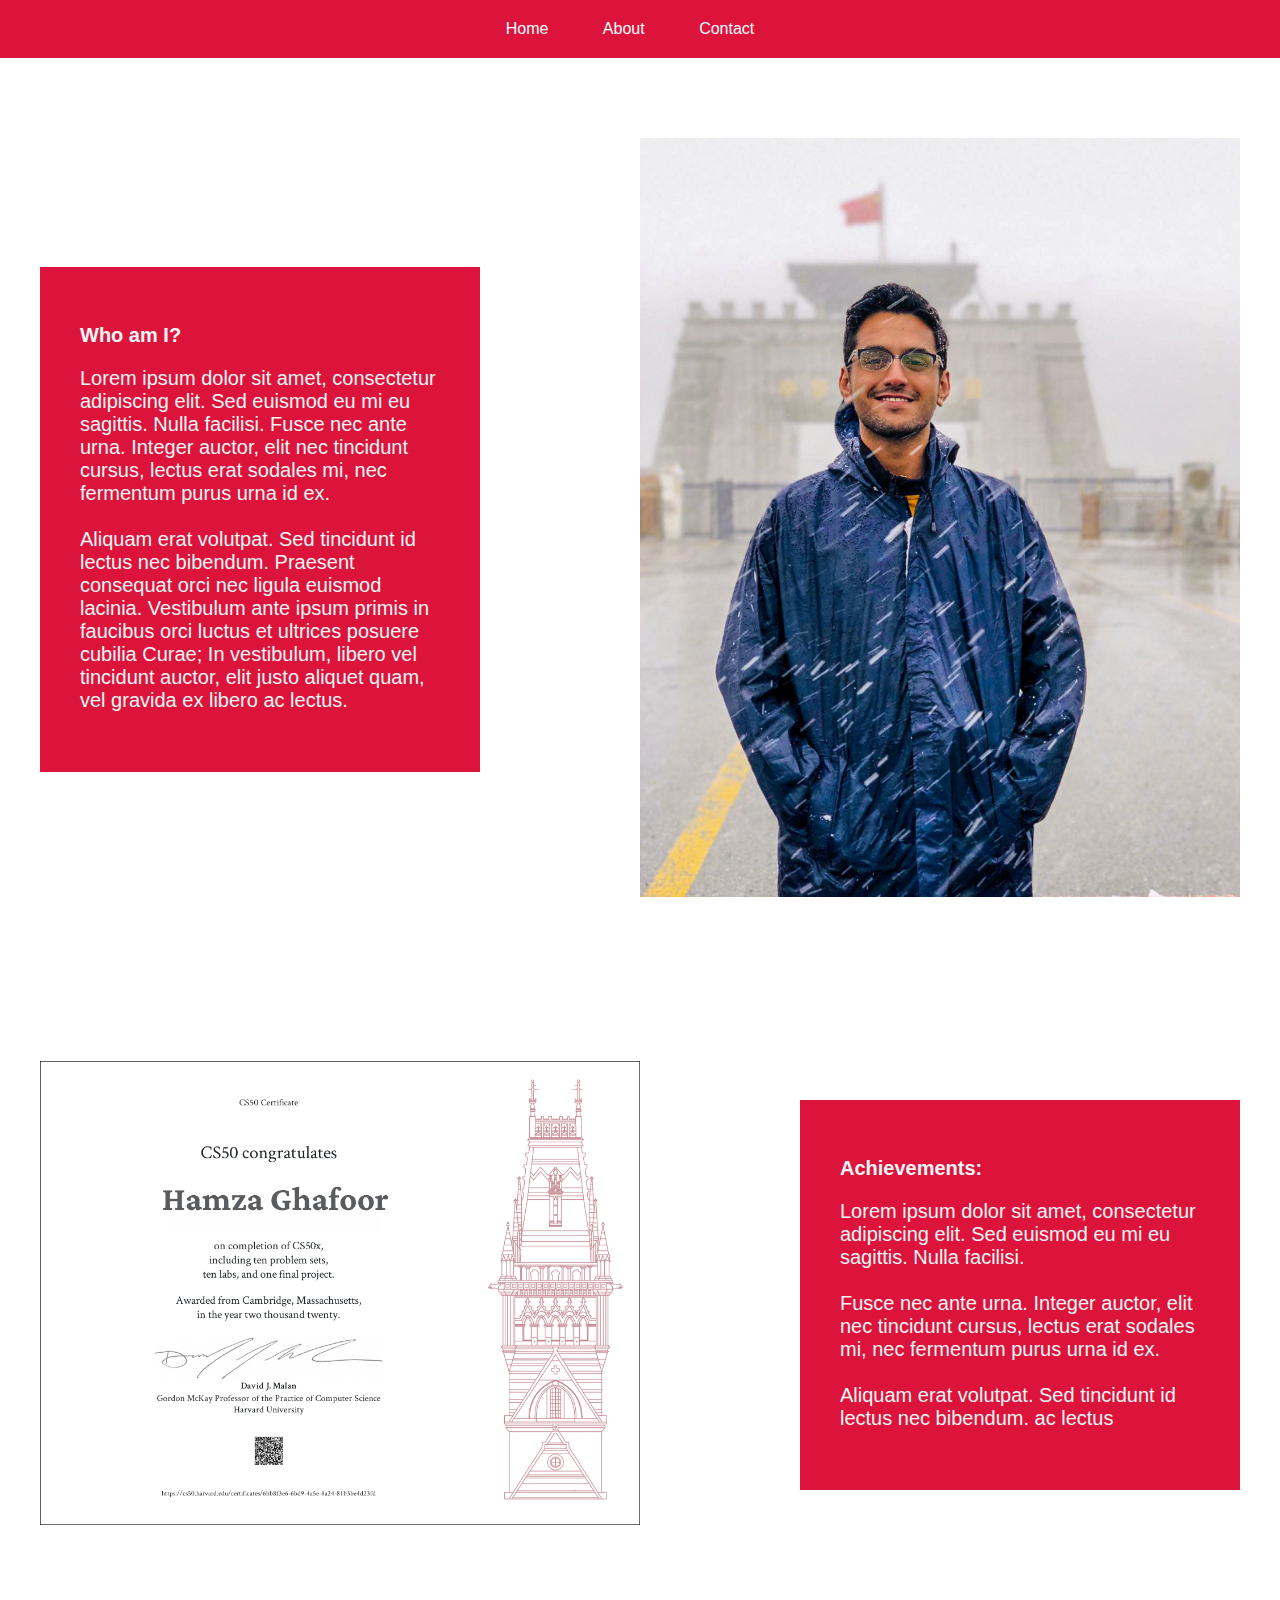
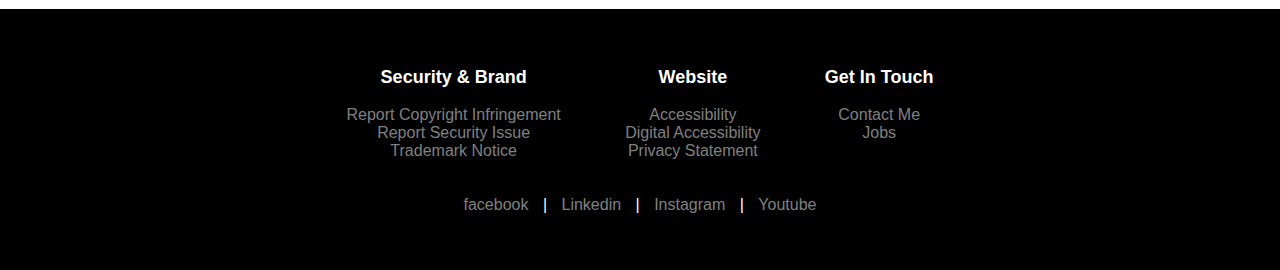
<file: about.html>
<!DOCTYPE html>
<html lang="en">
<head>
    <meta charset="UTF-8">
    <meta name="viewport" content="width=device-width, initial-scale=1.0">
    <title>About Me</title>
    <link rel="stylesheet" href="styles.css">
</head>
<body>
<style>
    /* About Page */
.about-section {
    background-color: white;
    padding: 80px 0;
}

.about-content {
    display: flex;
    align-items: center;
    justify-content: space-between;
    flex-wrap: wrap;
    margin: 0 auto; /* Center the content horizontally */
    max-width: 1200px; /* Set a max width for content */
}

.about-image {
    flex: 1; /* Image container takes 50% width */
    max-width: 50%;
}

.about-image img {
    width: 100%;
    height: auto;
}

.about-text {
    flex: 1; /* Text container takes 50% width */
    max-width: 30%;
    padding: 40px; /* Add padding for better visibility */
    background-color: crimson;
}

.about-text h2, .about-text p {
    color: whitesmoke;
    font-size: 20px;
}
</style>

    <nav class="top-nav">
        <ul>
            <li><a href="index.html">Home</a></li>
            <li><a href="about.html" style="padding: 0px 30px;">About</a></li>
            <li><a href="contact.html">Contact</a></li>
        </ul>
    </nav>

    <section class="about-section">
        <div class="about-content">
            <div class="about-text">
                <h2>Who am I?</h2>
                <p>Lorem ipsum dolor sit amet, consectetur adipiscing elit. Sed euismod eu mi eu sagittis. Nulla facilisi. Fusce nec ante urna. Integer auctor, elit nec tincidunt cursus, lectus erat sodales mi, nec fermentum purus urna id ex.
                <br><br>
                Aliquam erat volutpat. Sed tincidunt id lectus nec bibendum. Praesent consequat orci nec ligula euismod lacinia. Vestibulum ante ipsum primis in faucibus orci luctus et ultrices posuere cubilia Curae; In vestibulum, libero vel tincidunt auctor, elit justo aliquet quam, vel gravida ex libero ac lectus.</p>
            </div>
            <div class="about-image">
                <img src="./assets/me-github.jpg" alt="About Image 1">
            </div>
        </div>
    </section>

    <section class="about-section">
        <div class="about-content">
            <div class="about-image">
                <img src="./assets/CS50x.png" alt="About Image 2">
            </div>
            <div class="about-text">
                <h2>Achievements:</h2>
                <p>Lorem ipsum dolor sit amet, consectetur adipiscing elit. Sed euismod eu mi eu sagittis. Nulla facilisi.
                <br><br>
                Fusce nec ante urna. Integer auctor, elit nec tincidunt cursus, lectus erat sodales mi, nec fermentum purus urna id ex.
                <br><br>
                Aliquam erat volutpat. Sed tincidunt id lectus nec bibendum.
                ac lectus</p>
            </div>
        </div>
    </section>

    <footer class="black-footer">
        <div class="footer-column">
            <h3>Security & Brand</h3>
            <ul>
                <li><a href="#">Report Copyright Infringement</a></li>
                <li><a href="#">Report Security Issue</a></li>
                <li><a href="#">Trademark Notice</a></li>
            </ul>
        </div>

        <div class="footer-column">
            <h3>Website</h3>
            <ul>
                <li><a href="#">Accessibility</a></li>
                <li><a href="#">Digital Accessibility</a></li>
                <li><a href="#">Privacy Statement</a></li>
            </ul>
        </div>

        <div class="footer-column">
            <h3>Get In Touch</h3>
            <ul>
                <li><a href="#">Contact Me</a></li>
                <li><a href="#">Jobs</a></li>
            </ul>
        </div>

        <div class="social-links">
            <p><a href="#">facebook</a> | <a href="#">Linkedin</a> | <a href="#">Instagram</a> | <a href="#">Youtube</a></p>
        </div>
    </footer>

</body>
</html>
</file>
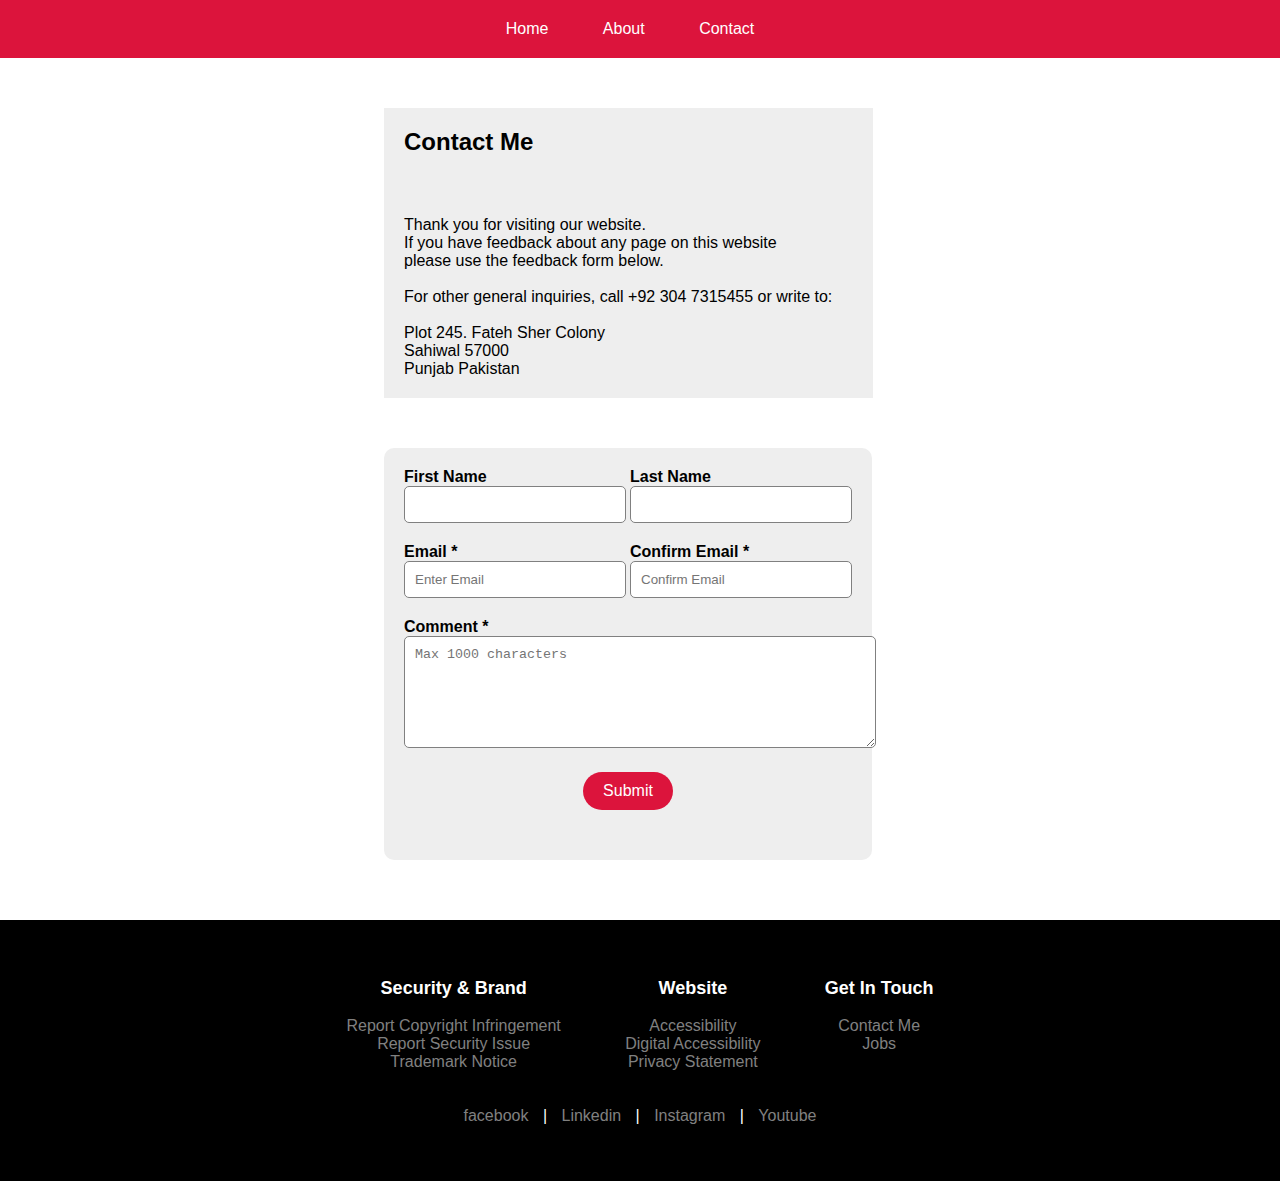
<file: contact.html>
<!DOCTYPE html>
<html lang="en">
<head>
  <meta charset="UTF-8">
  <meta name="viewport" content="width=device-width, initial-scale=1.0">
  <title>Contact Me</title>
  <link rel="stylesheet" href="styles.css">
</head>
<body>
<style>
#text-padding {
    padding: 20px;
}

.contact-box {
    width: auto;
    background-color: rgb(238, 238, 238);
    margin-top: 50px;
    margin-bottom: 50px;
    margin-left: 30%;
    margin-right: 31.8%;
}

.contact-form {
    background-color: rgb(238, 238, 238);
    border-radius: 10px;
    padding: 20px;
    text-align: center;
    margin-left: 30%;
    margin-right: 30%;
    margin-top: 20px;
    margin-bottom: 60px;
    width: 35%;
}

.form-field {
    margin-bottom: 20px;
    text-align: left;
}

.form-field label {
    display: block;
    font-weight: bold;
}

.form-field input,
.form-field textarea {
    width: 200px;
    padding: 10px;
    border: 1px solid gray;
    border-radius: 5px;
}

#comment {
    width: 450px;
    padding: 10px;
    border: 1px solid gray;
    border-radius: 5px;
}

.form-field textarea {
    resize: vertical;
}

.double-field {
    display: flex;
    justify-content: space-between;
}

.explore-button {
    background-color: crimson;
    color: white;
    border: none;
    padding: 10px 20px;
    font-size: 16px;
    cursor: pointer;
}
</style>
  <nav class="top-nav">
    <ul>
      <li><a href="index.html">Home</a></li>
      <li><a href="about.html" style="padding: 0px 30px;">About</a></li>
      <li><a href="contact.html">Contact</a></li>
    </ul>
  </nav>

  <section class="contact-section">
    <div class="contact-box">
      <h2 id="text-padding">Contact Me</h2>
      <p id="text-padding">Thank you for visiting our website.
        <br>
        If you have feedback about any page on
        this website <br>
        please use the feedback form below.
        <br><br>
        For other general inquiries,
        call +92 304 7315455 or write to:
        <br><br>
        Plot 245. Fateh Sher Colony<br>
        Sahiwal 57000<br>
        Punjab Pakistan</p>
    </div>

    <div class="contact-form">
      <form id="feedback-form">
        <div class="form-field double-field">
          <div class="half-field">
            <label for="firstName">First Name</label>
            <input type="text" id="firstName" required>
          </div>
          <div class="half-field">
            <label for="lastName">Last Name</label>
            <input type="text" id="lastName" required>
          </div>
        </div>

        <div class="form-field double-field">
          <div class="half-field">
            <label for="email">Email *</label>
            <input type="email" id="email" placeholder="Enter Email" required>
          </div>
          <div class="half-field">
            <label for="confirmEmail">Confirm Email *</label>
            <input type="email" id="confirmEmail" placeholder="Confirm Email" required>
          </div>
        </div>

        <div class="form-field">
          <label for="comment">Comment *</label>
          <textarea id="comment" rows="6" maxlength="1000" placeholder="Max 1000 characters" required></textarea>
        </div>

        <button type="submit" class="explore-button">Submit</button>
      </form>
    </div>
  </section>

  <footer class="black-footer">
    <div class="footer-column">
      <h3>Security & Brand</h3>
      <ul>
        <li><a href="#">Report Copyright Infringement</a></li>
        <li><a href="#">Report Security Issue</a></li>
        <li><a href="#">Trademark Notice</a></li>
      </ul>
    </div>

    <div class="footer-column">
      <h3>Website</h3>
      <ul>
        <li><a href="#">Accessibility</a></li>
        <li><a href="#">Digital Accessibility</a></li>
        <li><a href="#">Privacy Statement</a></li>
      </ul>
    </div>
    <div class="footer-column">
      <h3>Get In Touch</h3>
      <ul>
        <li><a href="#">Contact Me</a></li>
        <li><a href="#">Jobs</a></li>
      </ul>
    </div>
    <div class="social-links">
      <p><a href="#">facebook</a> | <a href="#">Linkedin</a> | <a href="#">Instagram</a> | <a href="#">Youtube</a></p>
    </div>
  </footer>

    <script src="./script.js"></script>

  </body>
</html>
</file>
<file: styles.css>
/* styles.css */

/* General Styles */
body {
  margin: 0;
  font-family: Arial, sans-serif;
}

/* Top Navigation */
.top-nav {
  background-color: crimson;
  padding: 20px 0;
  text-align: center;
}

.top-nav ul {
  list-style: none;
  margin: 0;
  padding: 0;
}

.top-nav li {
  display: inline;
  margin-right: 20px;
}

.top-nav a {
  color: white;
  text-decoration: none;
  font-weight: normal;

}

/* Hero Section */
.hero {
  position: relative;
  background-color: crimson;
  color: white;
}

.hero video {
  width: 100%;
  height: auto;
}

.floating-text {
  position: absolute;
  top: 50%;
  left: 50%;
  transform: translate(-50%, -50%);
  font-size: 24px;
}

/* Blog Sections */
.blog-section {
  padding: 80px 0;
  text-align: center;
}

.column-container {
  display: flex;
  justify-content: space-evenly;
}

.blog-box {
  width: 370px;
  background-color: rgb(238,238,238);
  padding: 10px;
  border-radius: 10px;
  box-shadow: 3px 2px 5px rgba(0, 0, 0, 0.1);
  color: #1e1e1e;
}

.blog-box img {
  width: 100%;
  height: 220px;
  border-radius: 10px;
}

.blog-box h2 {
  text-align: center;
  padding: 0px;
}

.blog-box p{
  text-align: left;
  font-size: 14px;
  font-weight: bold;
  padding: 15px;
  margin-bottom:100px;
  padding: 30px;
  line-height: 20px;
}

.explore-button {
  background-color: crimson;
  color: white;
  border-color: transparent;
  border-radius: 50px;
  padding: 10px 20px;
  font-size: 16px;
  cursor: pointer;
  margin-bottom: 30px;
}

/* Black Footer */
.black-footer {
  background-color: black;
  color: white;
  padding: 40px 0;
  text-align: center;
}

.footer-column {
  display: inline-block;
  vertical-align: top;
  margin: 0 30px;
}

.footer-column h3 {
  font-size: 18px;
}

.footer-column ul {
  list-style: none;
  padding: 0;
}

.footer-column a {
  color: gray;
  text-decoration: none;
}

/* Social Links */
.social-links {
  margin-top: 20px;
}

.social-links a {
  color: gray;
  text-decoration: none;
  margin: 0 10px;
}

.social-links a:hover {
  text-decoration: underline;
}
</file>
